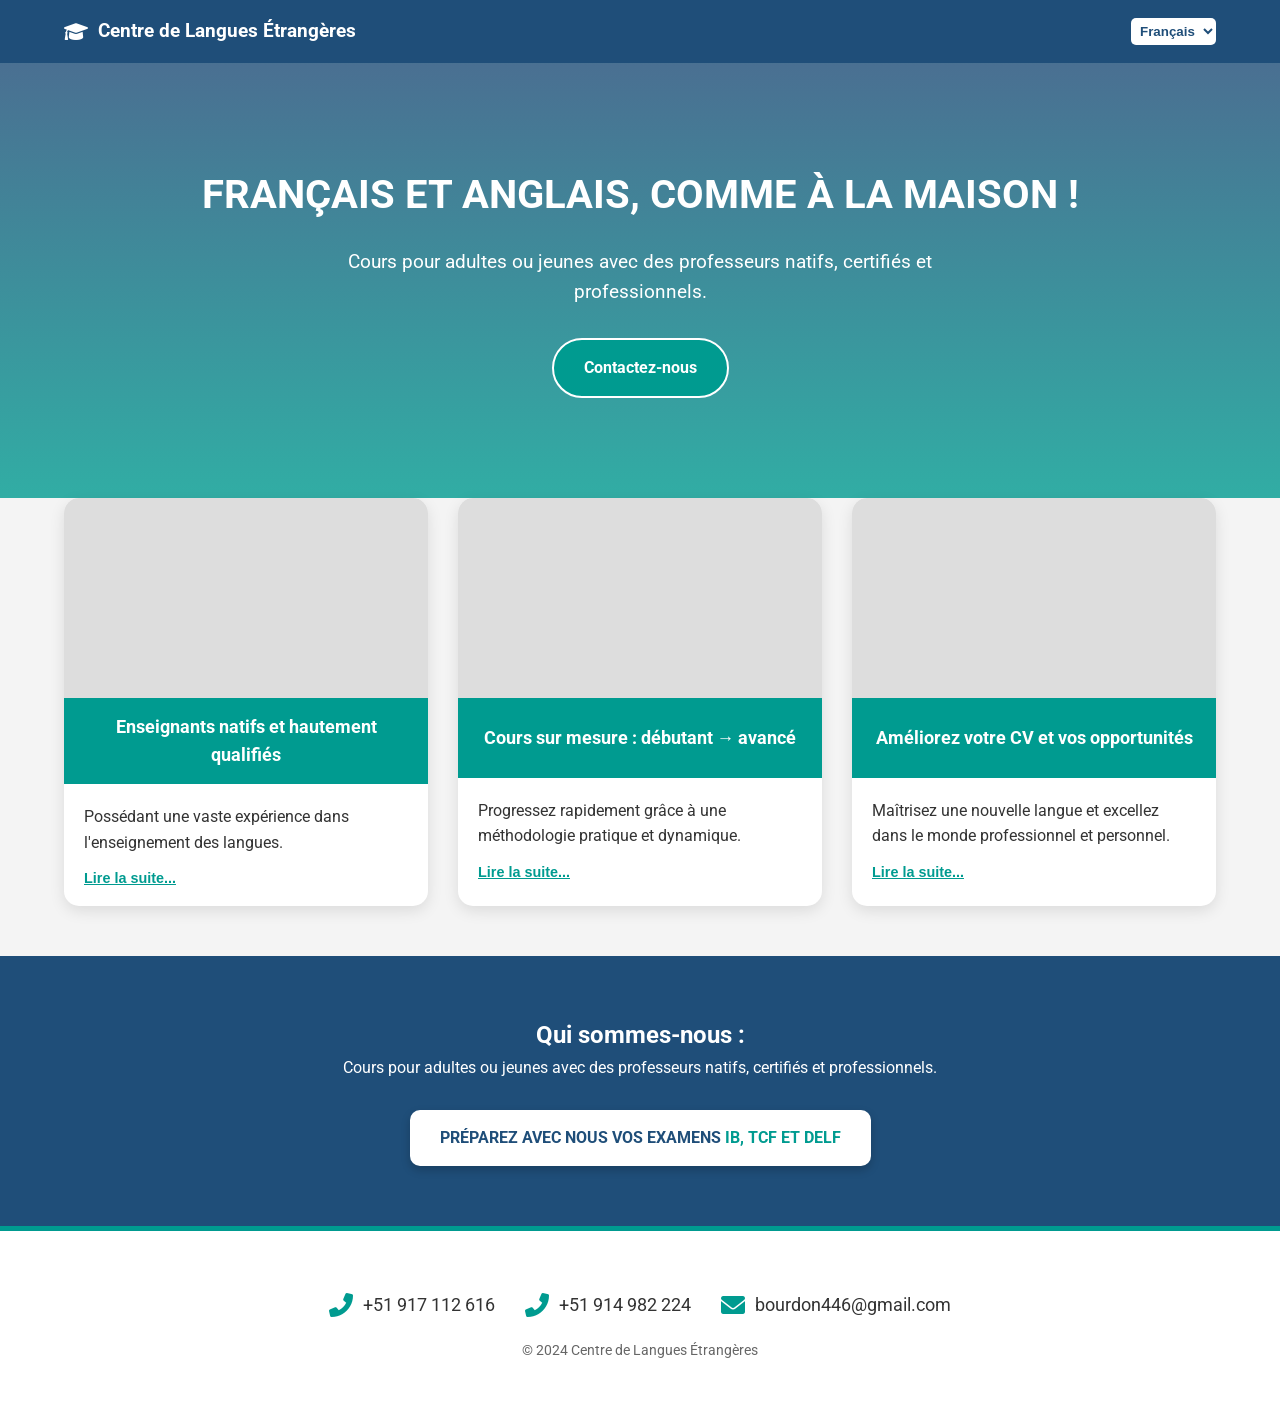
<file: indexx.html>
<!DOCTYPE html>
<html lang="fr">
<head>
    <meta charset="UTF-8">
    <meta name="viewport" content="width=device-width, initial-scale=1.0">
    <title>Institut de Langues - Pérou</title>
    <link href="https://fonts.googleapis.com/css2?family=Roboto:wght@300;400;700&display=swap" rel="stylesheet">
    <link rel="stylesheet" href="https://cdnjs.cloudflare.com/ajax/libs/font-awesome/6.0.0/css/all.min.css">
    
    <style>
        :root {
            --primary: #009B90;
            --secondary: #1F4E79;
            --light: #f4f4f4;
            --text: #333;
            --white: #ffffff;
        }

        * { box-sizing: border-box; margin: 0; padding: 0; }

        body {
            font-family: 'Roboto', sans-serif;
            line-height: 1.6;
            color: var(--text);
            background-color: var(--light);
            display: flex;
            flex-direction: column;
            min-height: 100vh;
        }

        /* Header */
        header {
            background-color: var(--secondary);
            color: var(--white);
            padding: 1rem 5%;
            display: flex;
            justify-content: space-between;
            align-items: center;
            flex-wrap: wrap;
        }

        .logo { font-size: 1.2rem; font-weight: bold; display: flex; align-items: center; gap: 10px; }

        .lang-selector select {
            padding: 5px; border-radius: 5px; border: none;
            background: var(--white); color: var(--secondary);
            font-weight: bold; cursor: pointer;
        }

        /* Hero */
        .hero {
            background: linear-gradient(rgba(31, 78, 121, 0.8), rgba(0, 155, 144, 0.8)), url('https://images.unsplash.com/photo-1523240795612-9a054b0db644?ixlib=rb-1.2.1&auto=format&fit=crop&w=1950&q=80');
            background-size: cover; background-position: center;
            color: var(--white); padding: 100px 20px; text-align: center;
        }

        .hero h1 { font-size: 2.5rem; margin-bottom: 20px; text-transform: uppercase; font-weight: 700; }
        .hero p { font-size: 1.2rem; max-width: 600px; margin: 0 auto 30px auto; }

        .cta-button {
            background-color: var(--primary); color: var(--white);
            padding: 15px 30px; text-decoration: none; border-radius: 50px;
            font-weight: bold; transition: 0.3s; display: inline-block;
            border: 2px solid var(--white);
        }
        .cta-button:hover { background-color: var(--white); color: var(--primary); }

        /* Cards */
        .features {
            padding: 50px 5%;
            display: grid;
            grid-template-columns: repeat(auto-fit, minmax(300px, 1fr));
            gap: 30px;
            margin-top: -50px;
        }

        .card {
            background: var(--white); border-radius: 15px; overflow: hidden;
            box-shadow: 0 5px 15px rgba(0,0,0,0.1);
            display: flex; flex-direction: column;
            transition: transform 0.3s;
        }
        
        /* Pas de hover transform si on clique dedans pour lire, sinon ça bouge trop */
        /* .card:hover { transform: translateY(-5px); } */

        .card-img { height: 200px; background-color: #ddd; background-size: cover; background-position: center; }
        .img-1 { background-image: url('https://images.unsplash.com/photo-1573496359142-b8d87734a5a2?auto=format&fit=crop&w=600&q=80'); }
        .img-2 { background-image: url('https://images.unsplash.com/photo-1434030216411-0b793f4b4173?auto=format&fit=crop&w=600&q=80'); }
        .img-3 { background-image: url('https://images.unsplash.com/photo-1522202176988-66273c2fd55f?auto=format&fit=crop&w=600&q=80'); }

        .card-header {
            background-color: var(--primary); color: var(--white);
            padding: 15px; text-align: center; font-weight: bold; font-size: 1.1rem;
            min-height: 80px; display: flex; align-items: center; justify-content: center;
        }

        .card-body { padding: 20px; color: var(--text); flex-grow: 1; display: flex; flex-direction: column; }

        /* Style pour le texte caché/affiché */
        .more-text { display: none; margin-top: 10px; }
        
        .read-more-btn {
            background: none; border: none;
            color: var(--primary); font-weight: bold;
            cursor: pointer; margin-top: 15px;
            padding: 0; text-align: left;
            font-size: 0.9rem; text-decoration: underline;
        }
        
        .read-more-btn:hover { color: var(--secondary); }

        /* About & Footer */
        .about-section { background-color: var(--secondary); color: var(--white); padding: 60px 5%; text-align: center; }
        .exam-banner {
            background-color: var(--white); color: var(--secondary);
            padding: 15px 30px; border-radius: 10px; display: inline-block;
            margin-top: 30px; font-weight: bold; text-transform: uppercase;
            box-shadow: 0 4px 10px rgba(0,0,0,0.2);
        }
        .exam-highlight { color: var(--primary); }

        footer { background-color: var(--white); padding: 40px 5%; text-align: center; border-top: 5px solid var(--primary); margin-top: auto; }
        .contact-grid { display: flex; justify-content: center; flex-wrap: wrap; gap: 30px; margin-top: 20px; }
        .contact-item { display: flex; align-items: center; gap: 10px; font-size: 1.1rem; }
        .contact-item i { color: var(--primary); font-size: 1.5rem; }

        html[dir="rtl"] .contact-item, html[dir="rtl"] .read-more-btn { text-align: right; }
        html[dir="rtl"] .read-more-btn { direction: rtl; }

        @media (max-width: 768px) {
            .hero h1 { font-size: 2rem; }
            .features { margin-top: 0; }
        }
    </style>
</head>
<body>

    <header>
        <div class="logo">
            <i class="fas fa-graduation-cap"></i>
            <span data-i18n="title">Centre de Langues Étrangères</span>
        </div>
        <div class="lang-selector">
            <select id="languageSelect" onchange="changeLanguage()">
                <option value="fr">Français</option>
                <option value="es">Español</option>
                <option value="en">English</option>
                <option value="ru">Русский</option>
                <option value="ar">العربية</option>
            </select>
        </div>
    </header>

    <section class="hero">
        <h1 data-i18n="heroTitle">FRANÇAIS ET ANGLAIS, COMME À LA MAISON !</h1>
        <p data-i18n="heroSubtitle">Cours pour adultes ou jeunes avec des professeurs natifs, certifiés et professionnels.</p>
        <a href="#contact" class="cta-button" data-i18n="cta">Contactez-nous</a>
    </section>

    <section class="features">
        <div class="card">
            <div class="card-img img-1"></div>
            <div class="card-header" data-i18n="card1Title">Enseignants natifs et hautement qualifiés</div>
            <div class="card-body">
                <div>
                    <span data-i18n="card1Intro">Possédant une vaste expérience dans l'enseignement des langues.</span>
                    <span class="more-text" id="more1" data-i18n="card1Full">Profitez de cours dynamiques et personnalisés axés sur vos objectifs, ou rejoignez un groupe pour suivre le rythme de nos étudiants.</span>
                </div>
                <button onclick="toggleText('more1', this)" class="read-more-btn" data-i18n="readMore">Lire la suite...</button>
            </div>
        </div>

        <div class="card">
            <div class="card-img img-2"></div>
            <div class="card-header" data-i18n="card2Title">Cours sur mesure : débutant → avancé</div>
            <div class="card-body">
                <div>
                    <span data-i18n="card2Intro">Progressez rapidement grâce à une méthodologie pratique et dynamique.</span>
                    <span class="more-text" id="more2" data-i18n="card2Full">Préparez-vous en toute confiance aux examens internationaux et obtenez de vrais résultats.</span>
                </div>
                <button onclick="toggleText('more2', this)" class="read-more-btn" data-i18n="readMore">Lire la suite...</button>
            </div>
        </div>

        <div class="card">
            <div class="card-img img-3"></div>
            <div class="card-header" data-i18n="card3Title">Améliorez votre CV et vos opportunités</div>
            <div class="card-body">
                <div>
                    <span data-i18n="card3Intro">Maîtrisez une nouvelle langue et excellez dans le monde professionnel et personnel.</span>
                    <span class="more-text" id="more3" data-i18n="card3Full">Elle ouvre la voie à de nouvelles opportunités académiques et culturelles.</span>
                </div>
                <button onclick="toggleText('more3', this)" class="read-more-btn" data-i18n="readMore">Lire la suite...</button>
            </div>
        </div>
    </section>

    <section class="about-section">
        <h2 data-i18n="aboutTitle">Qui sommes-nous :</h2>
        <p data-i18n="aboutText">Cours pour adultes ou jeunes avec des professeurs natifs, certifiés et professionnels.</p>
        
        <div class="exam-banner">
            <span data-i18n="examPrep">PRÉPAREZ AVEC NOUS VOS EXAMENS</span> 
            <span class="exam-highlight">IB, TCF ET DELF</span>
        </div>
    </section>

    <footer id="contact">
        <div class="contact-grid">
            <div class="contact-item">
                <i class="fas fa-phone-alt"></i>
                <span>+51 917 112 616</span>
            </div>
            <div class="contact-item">
                <i class="fas fa-phone-alt"></i>
                <span>+51 914 982 224</span>
            </div>
            <div class="contact-item">
                <i class="fas fa-envelope"></i>
                <span>bourdon446@gmail.com</span>
            </div>
        </div>
        <p style="margin-top: 20px; font-size: 0.9rem; color: #666;">&copy; 2024 Centre de Langues Étrangères</p>
    </footer>

    <script>
        const translations = {
            fr: {
                title: "Centre de Langues Étrangères",
                heroTitle: "FRANÇAIS ET ANGLAIS, COMME À LA MAISON !",
                heroSubtitle: "Cours pour adultes ou jeunes avec des professeurs natifs, certifiés et professionnels.",
                cta: "Contactez-nous",
                readMore: "Lire la suite...",
                readLess: "Lire moins",
                // Carte 1
                card1Title: "Enseignants natifs et hautement qualifiés",
                card1Intro: "Possédant une vaste expérience dans l'enseignement des langues.",
                card1Full: "Profitez de cours dynamiques et personnalisés axés sur vos objectifs, ou rejoignez un groupe pour suivre le rythme de nos étudiants.",
                // Carte 2
                card2Title: "Cours sur mesure : débutant → avancé",
                card2Intro: "Progressez rapidement grâce à une méthodologie pratique et dynamique.",
                card2Full: "Préparez-vous en toute confiance aux examens internationaux et obtenez de vrais résultats.",
                // Carte 3
                card3Title: "Améliorez votre CV et vos opportunités",
                card3Intro: "Maîtrisez une nouvelle langue et excellez dans le monde professionnel et personnel.",
                card3Full: "Elle ouvre la voie à de nouvelles opportunités académiques et culturelles.",
                
                aboutTitle: "Qui sommes-nous :",
                aboutText: "Cours pour adultes ou jeunes avec des professeurs natifs, certifiés et professionnels.",
                examPrep: "PRÉPAREZ AVEC NOUS VOS EXAMENS"
            },
            es: {
                title: "Centro de Idiomas Extranjeras",
                heroTitle: "¡FRANCÉS E INGLÉS COMO EN CASA!",
                heroSubtitle: "Clases por adultos o jóvenes con profesores nativos, diplomados y profesionales.",
                cta: "Llámenos",
                readMore: "Leer más...",
                readLess: "Leer menos",
                card1Title: "Profesores nativos y altamente calificados",
                card1Intro: "Con amplia experiencia en la enseñanza de idiomas.",
                card1Full: "Disfruta de clases dinámicas, personalizadas y enfocadas en tus metas o únete a un grupo para seguir el paso con nuestros alumnos.",
                card2Title: "Cursos adaptados : principiante → avanzado",
                card2Intro: "Avanza rápidamente con una metodología práctica y dinámica.",
                card2Full: "Prepárate con confianza para exámenes internacionales y alcanza resultados reales.",
                card3Title: "Mejora tu CV y tus oportunidades",
                card3Intro: "Domina un nuevo idioma y destaca en el mundo laboral y personal.",
                card3Full: "Abre las puertas a nuevas oportunidades académicas y culturales.",
                aboutTitle: "Quiénes somos :",
                aboutText: "Clases por adultos o jóvenes con profesores nativos, diplomados y profesionales.",
                examPrep: "PREPARA TU"
            },
            en: {
                title: "Foreign Language Center",
                heroTitle: "FRENCH AND ENGLISH, JUST LIKE HOME!",
                heroSubtitle: "Classes for adults or youth with native, certified, and professional teachers.",
                cta: "Contact Us",
                readMore: "Read more...",
                readLess: "Read less",
                card1Title: "Native & Highly Qualified Teachers",
                card1Intro: "Possessing extensive experience in language teaching.",
                card1Full: "Enjoy dynamic and personalized classes focused on your goals, or join a group to keep pace with our students.",
                card2Title: "Tailored Courses: Beginner → Advanced",
                card2Intro: "Progress quickly thanks to a practical and dynamic methodology.",
                card2Full: "Prepare with confidence for international exams and achieve real results.",
                card3Title: "Boost your CV & Opportunities",
                card3Intro: "Master a new language and excel in the professional and personal world.",
                card3Full: "It opens the way to new academic and cultural opportunities.",
                aboutTitle: "Who are we:",
                aboutText: "Classes for adults or youth with native, certified, and professional teachers.",
                examPrep: "PREPARE WITH US FOR"
            },
            ru: {
                title: "Центр Иностранных Языков",
                heroTitle: "ФРАНЦУЗСКИЙ И АНГЛИЙСКИЙ КАК ДОМА!",
                heroSubtitle: "Курсы для взрослых и детей с носителями языка.",
                cta: "Свяжитесь с нами",
                readMore: "Читать далее...",
                readLess: "Свернуть",
                card1Title: "Квалифицированные носители",
                card1Intro: "Обладающие большим опытом в преподавании языков.",
                card1Full: "Наслаждайтесь динамичными и персонализированными уроками, ориентированными на ваши цели, или присоединяйтесь к группе.",
                card2Title: "Индивидуальные курсы",
                card2Intro: "Быстрый прогресс благодаря практической и динамичной методике.",
                card2Full: "С уверенностью готовьтесь к международным экзаменам и добивайтесь реальных результатов.",
                card3Title: "Улучшите свое резюме",
                card3Intro: "Освойте новый язык и добейтесь успеха в профессиональном и личном мире.",
                card3Full: "Это открывает путь к новым академическим и культурным возможностям.",
                aboutTitle: "Кто мы:",
                aboutText: "Курсы для взрослых и детей с профессиональными преподавателями-носителями языка.",
                examPrep: "ПОДГОТОВЬТЕСЬ К ЭКЗАМЕНАМ"
            },
            ar: {
                title: "مركز اللغات الأجنبية",
                heroTitle: "الفرنسية والإنجليزية، تماماً كما في المنزل!",
                heroSubtitle: "دروس للكبار والشباب مع مدرسين ناطقين أصليين ومحترفين.",
                cta: "اتصل بنا",
                readMore: "اقرأ المزيد...",
                readLess: "اقرأ أقل",
                card1Title: "مدرسون أصليون ومؤهلون تأهيلاً عالياً",
                card1Intro: "ذوي خبرة واسعة في تدريس اللغات.",
                card1Full: "استمتع بفصول ديناميكية وشخصية تركز على أهدافك، أو انضم إلى مجموعة لمواكبة طلابنا.",
                card2Title: "دورات مخصصة: مبتدئ → متقدم",
                card2Intro: "تقدم بسرعة بفضل منهجية عملية وديناميكية.",
                card2Full: "استعد بثقة للامتحانات الدولية وحقق نتائج حقيقية.",
                card3Title: "حسّن سيرتك الذاتية وفرصك",
                card3Intro: "أتقن لغة جديدة وتميز في العالم المهني والشخصي.",
                card3Full: "إنها تفتح الطريق أمام فرص أكاديمية وثقافية جديدة.",
                aboutTitle: "من نحن:",
                aboutText: "دروس للكبار والشباب مع مدرسين ناطقين أصليين، معتمدين ومحترفين.",
                examPrep: "استعد معنا لامتحانات"
            }
        };

        // Fonction pour afficher/cacher le texte
        function toggleText(id, btn) {
            const moreText = document.getElementById(id);
            const currentLang = document.getElementById('languageSelect').value;
            
            if (moreText.style.display === "inline") {
                moreText.style.display = "none";
                btn.textContent = translations[currentLang].readMore;
            } else {
                moreText.style.display = "inline";
                btn.textContent = translations[currentLang].readLess;
            }
        }

        function changeLanguage() {
            const lang = document.getElementById('languageSelect').value;
            const elements = document.querySelectorAll('[data-i18n]');
            
            if (lang === 'ar') {
                document.documentElement.setAttribute('dir', 'rtl');
            } else {
                document.documentElement.setAttribute('dir', 'ltr');
            }

            // Met à jour tous les textes statiques
            elements.forEach(el => {
                const key = el.getAttribute('data-i18n');
                // Si c'est un bouton "Lire plus", on vérifie s'il est ouvert ou fermé pour mettre le bon texte
                if(el.classList.contains('read-more-btn')) {
                    const contentId = el.getAttribute('onclick').match(/'([^']+)'/)[1];
                    const contentDiv = document.getElementById(contentId);
                    if(contentDiv.style.display === "inline") {
                        el.textContent = translations[lang].readLess;
                    } else {
                        el.textContent = translations[lang].readMore;
                    }
                } else if (translations[lang] && translations[lang][key]) {
                    el.textContent = translations[lang][key];
                }
            });
        }
    </script>
</body>
</html>
</file>
